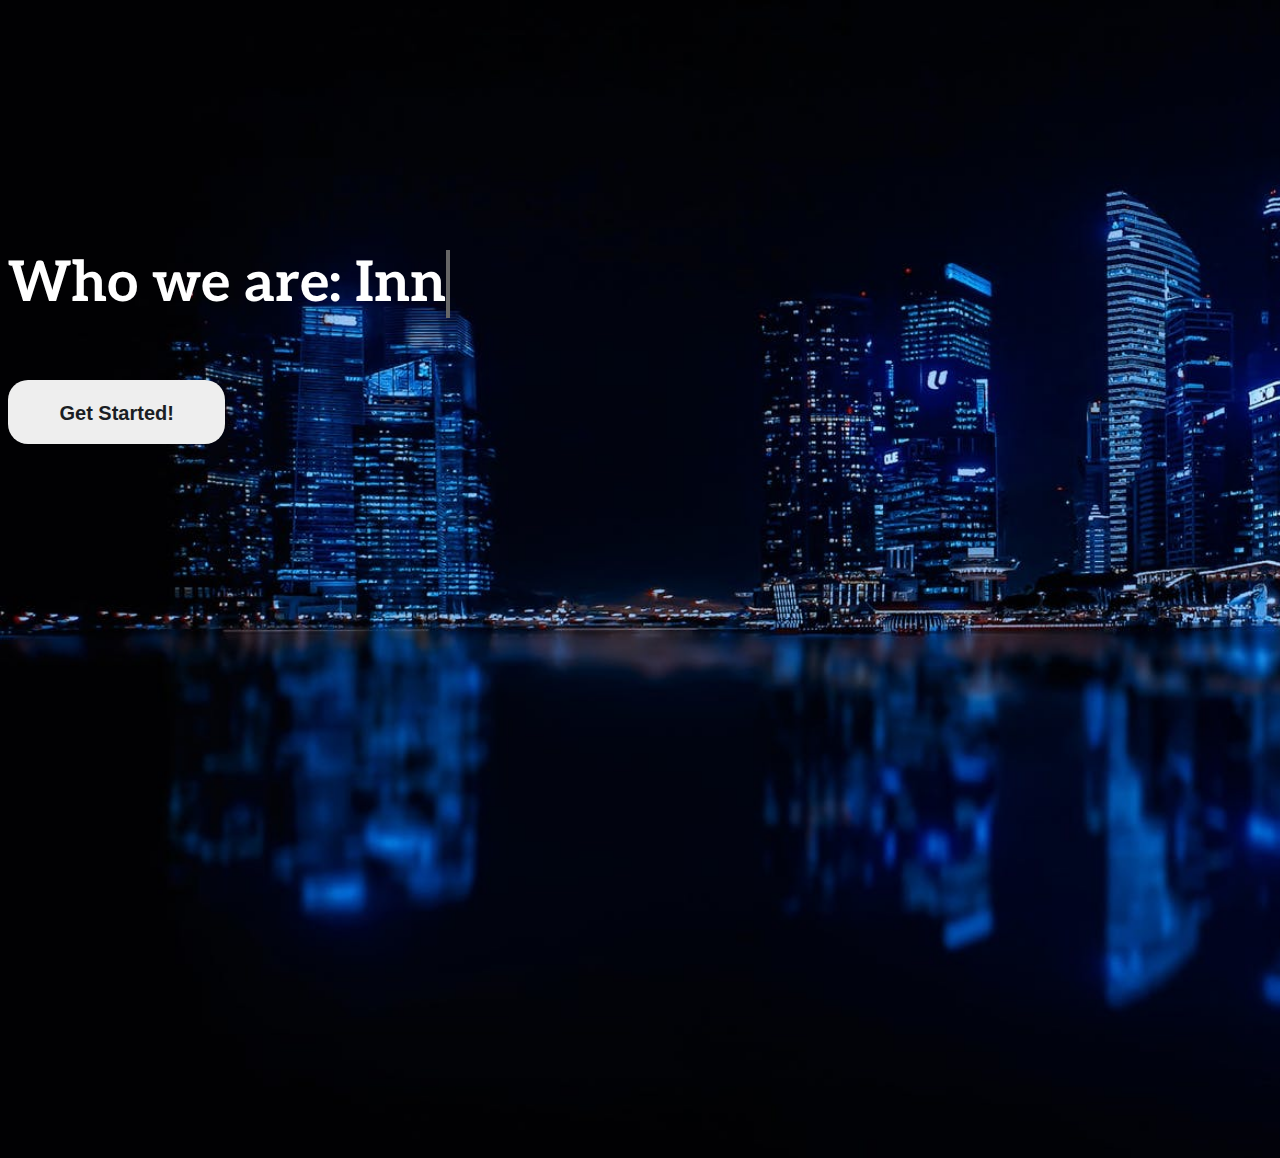
<file: index.html>
<!DOCTYPE html>
<html>
<head>
	<title>Landing Page</title>
	<meta name="viewport" content="width=device-width, initial-scale=1">
	<!-- bootstrap -->
	<link rel="stylesheet" href="https://stackpath.bootstrapcdn.com/bootstrap/4.2.1/css/bootstrap.min.css" integrity="sha384-GJzZqFGwb1QTTN6wy59ffF1BuGJpLSa9DkKMp0DgiMDm4iYMj70gZWKYbI706tWS" crossorigin="anonymous">

	<!-- fontawesome -->
	<link rel="stylesheet" href="https://cdnjs.cloudflare.com/ajax/libs/font-awesome/4.7.0/css/font-awesome.min.css">

	<!-- external css -->
	<link rel="stylesheet" type="text/css" href="assets/css/style.css">

	<!-- googlefonts -->
	<link href="https://fonts.googleapis.com/css?family=Aleo|Karla" rel="stylesheet">

	<!-- glyphicons -->
  <link rel="shortcut icon" href="assets/images/logo.jpg" type="text/css">

</head>
<body id="landing">

	<div class="container">
		<div class="row justify-content-center">

			<h1 class="text-center landing-text">Who we are:
				<span
				class="txt-rotate"
				data-period="2000"
				data-rotate='[  "Innovators.", "Inventors.", "Collaborators.", "Motivators!" ]'></span>
			</h1>


		</div>
	</div>

	<div class="container">
		<div class="row justify-content-center">	
			<div class="wrapper btn-p">
				<a class="button" href="home.html">Get Started!</a>
			</div>

		
		

		</div>






















		<script src="https://code.jquery.com/jquery-3.3.1.slim.min.js" integrity="sha384-q8i/X+965DzO0rT7abK41JStQIAqVgRVzpbzo5smXKp4YfRvH+8abtTE1Pi6jizo" crossorigin="anonymous"></script>
		<script src="https://cdnjs.cloudflare.com/ajax/libs/popper.js/1.14.6/umd/popper.min.js" integrity="sha384-wHAiFfRlMFy6i5SRaxvfOCifBUQy1xHdJ/yoi7FRNXMRBu5WHdZYu1hA6ZOblgut" crossorigin="anonymous"></script>
		<script src="https://stackpath.bootstrapcdn.com/bootstrap/4.2.1/js/bootstrap.min.js" integrity="sha384-B0UglyR+jN6CkvvICOB2joaf5I4l3gm9GU6Hc1og6Ls7i6U/mkkaduKaBhlAXv9k" crossorigin="anonymous"></script>
		<script type="text/javascript" src="assets/js/script.js"></script>
	</body>
	</html>
</file>
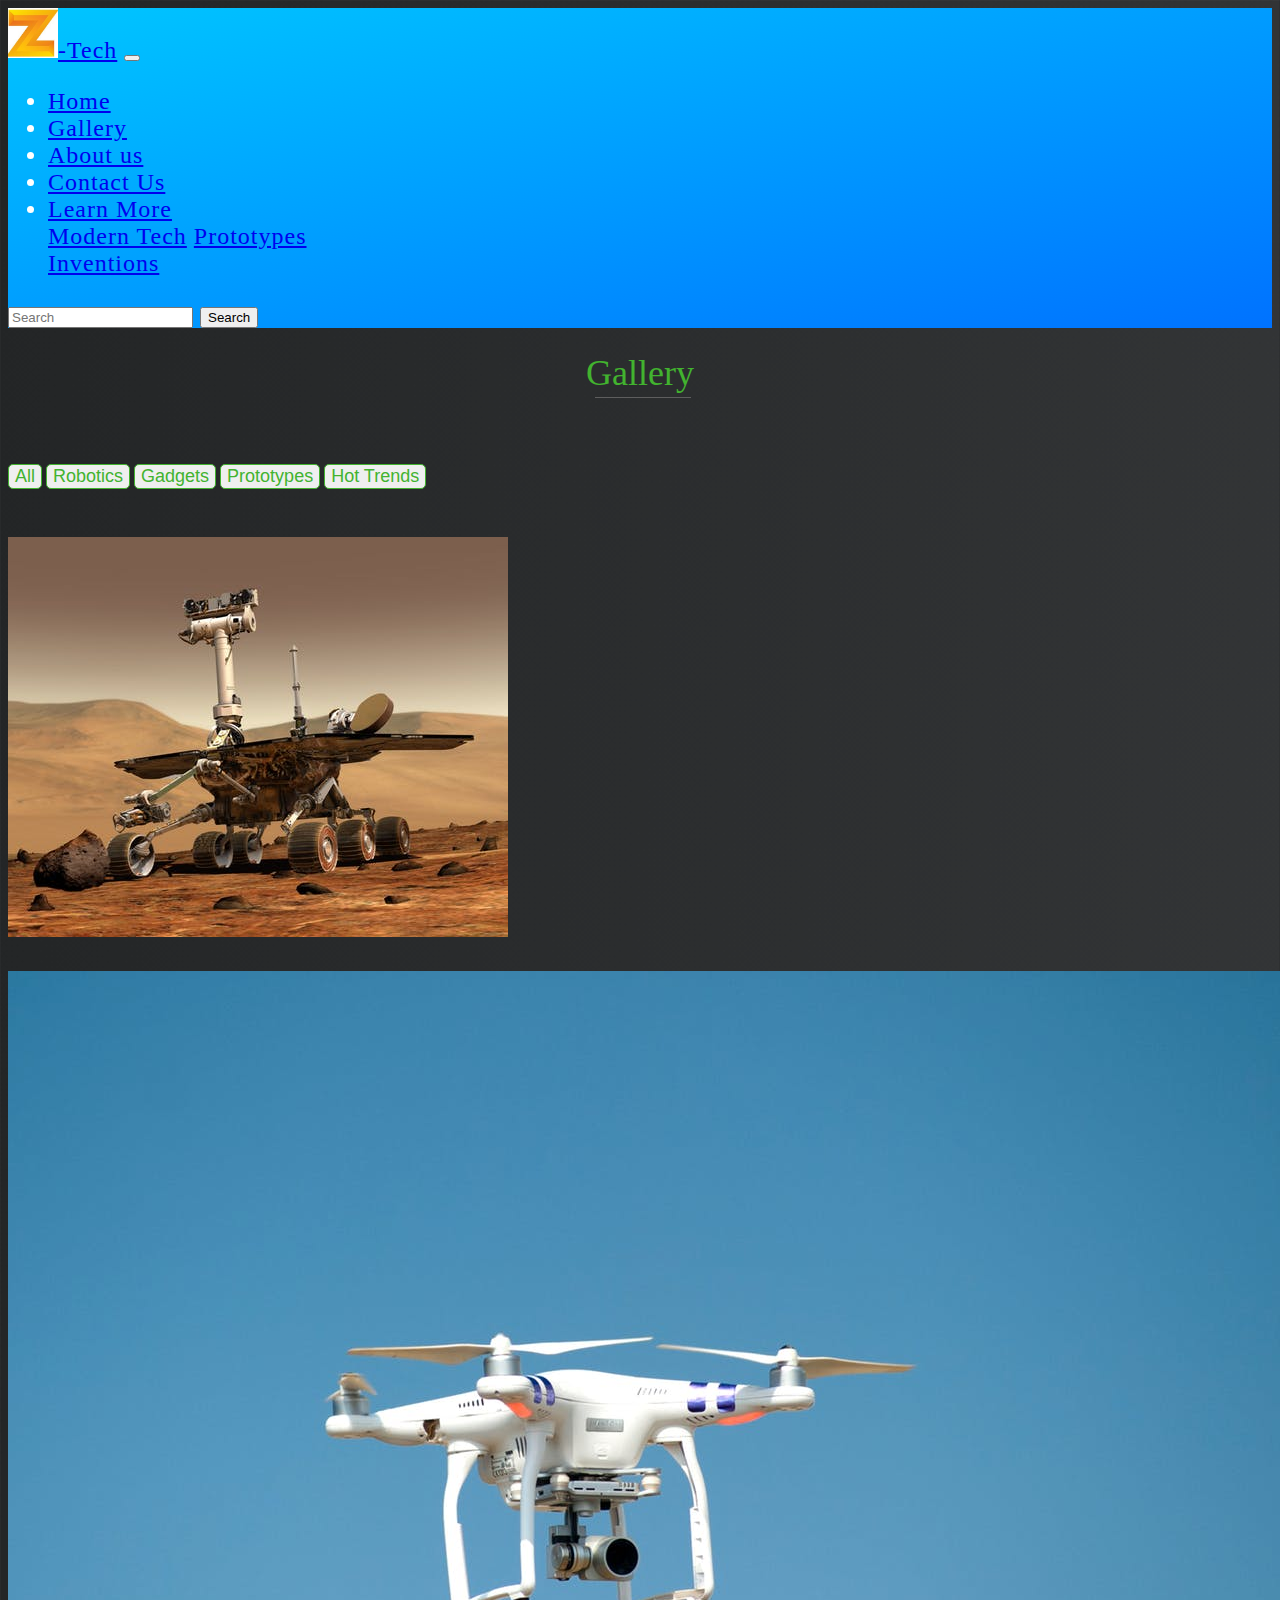
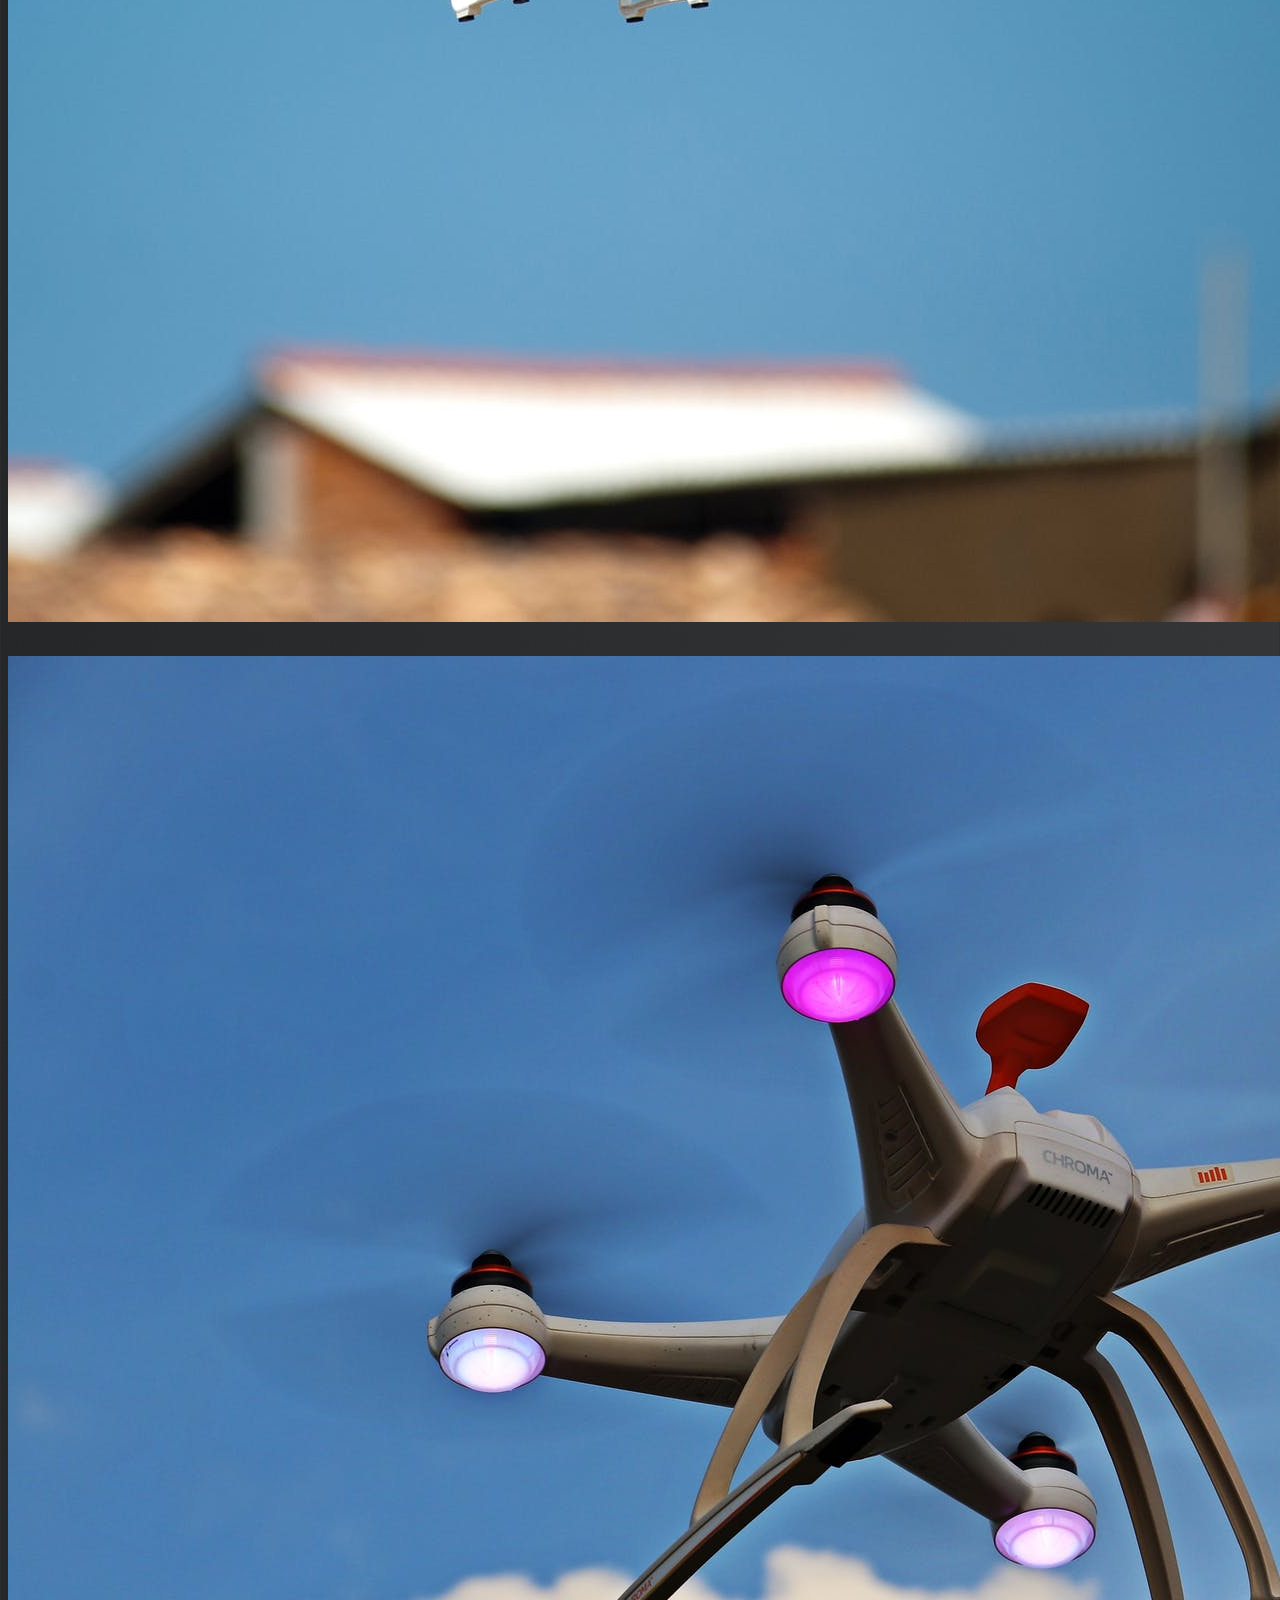
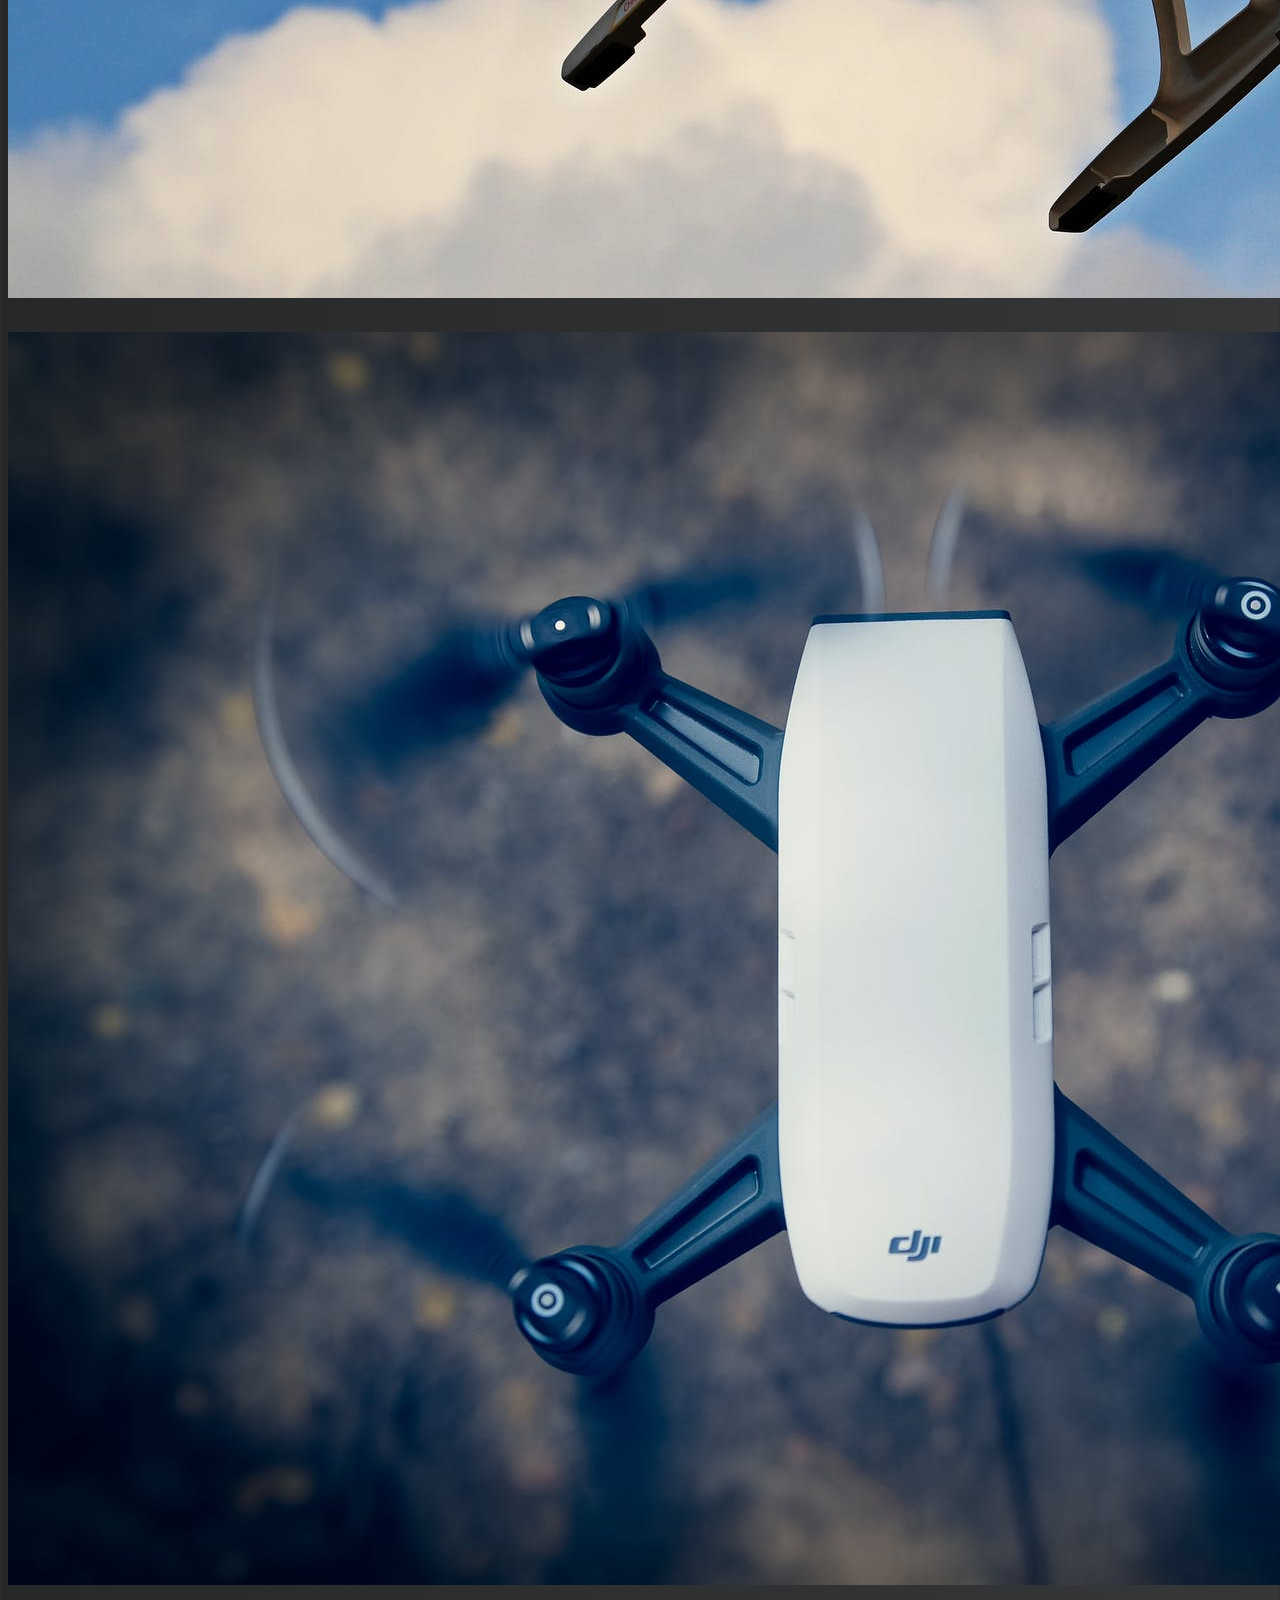
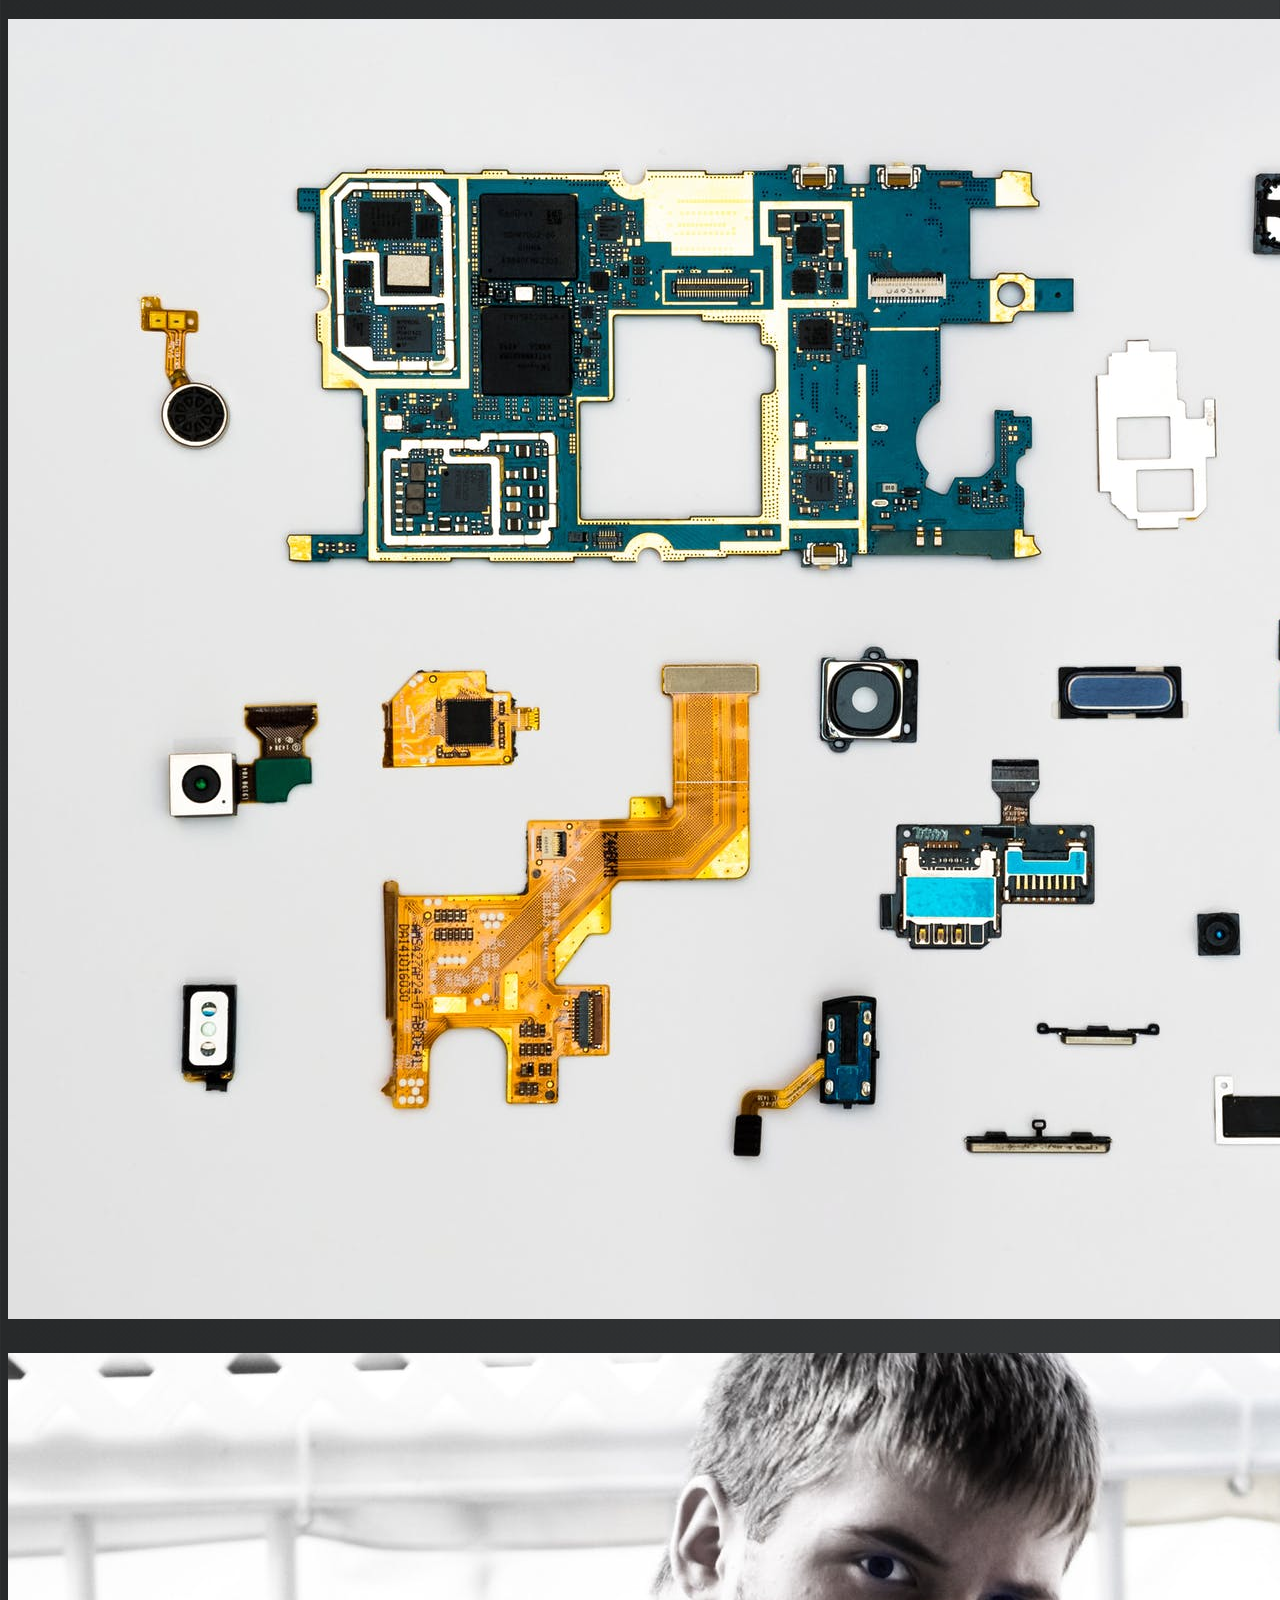
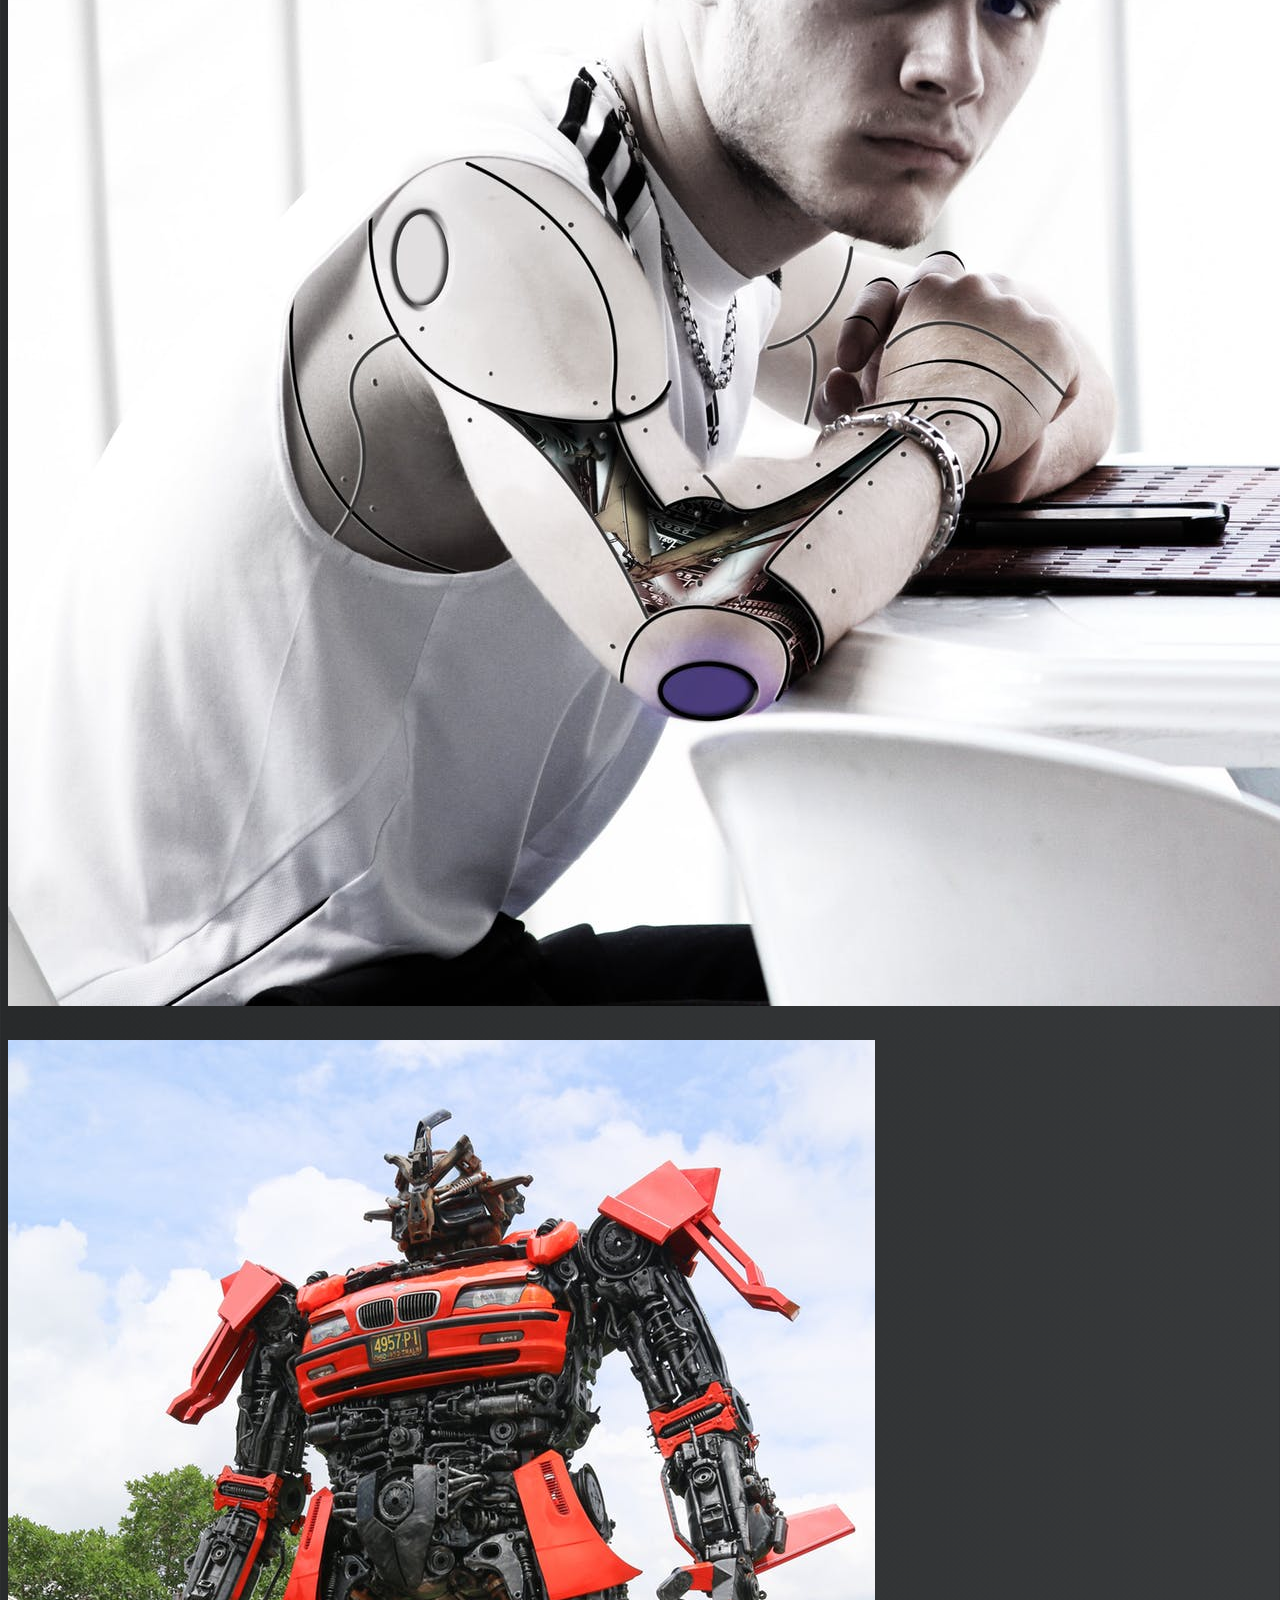
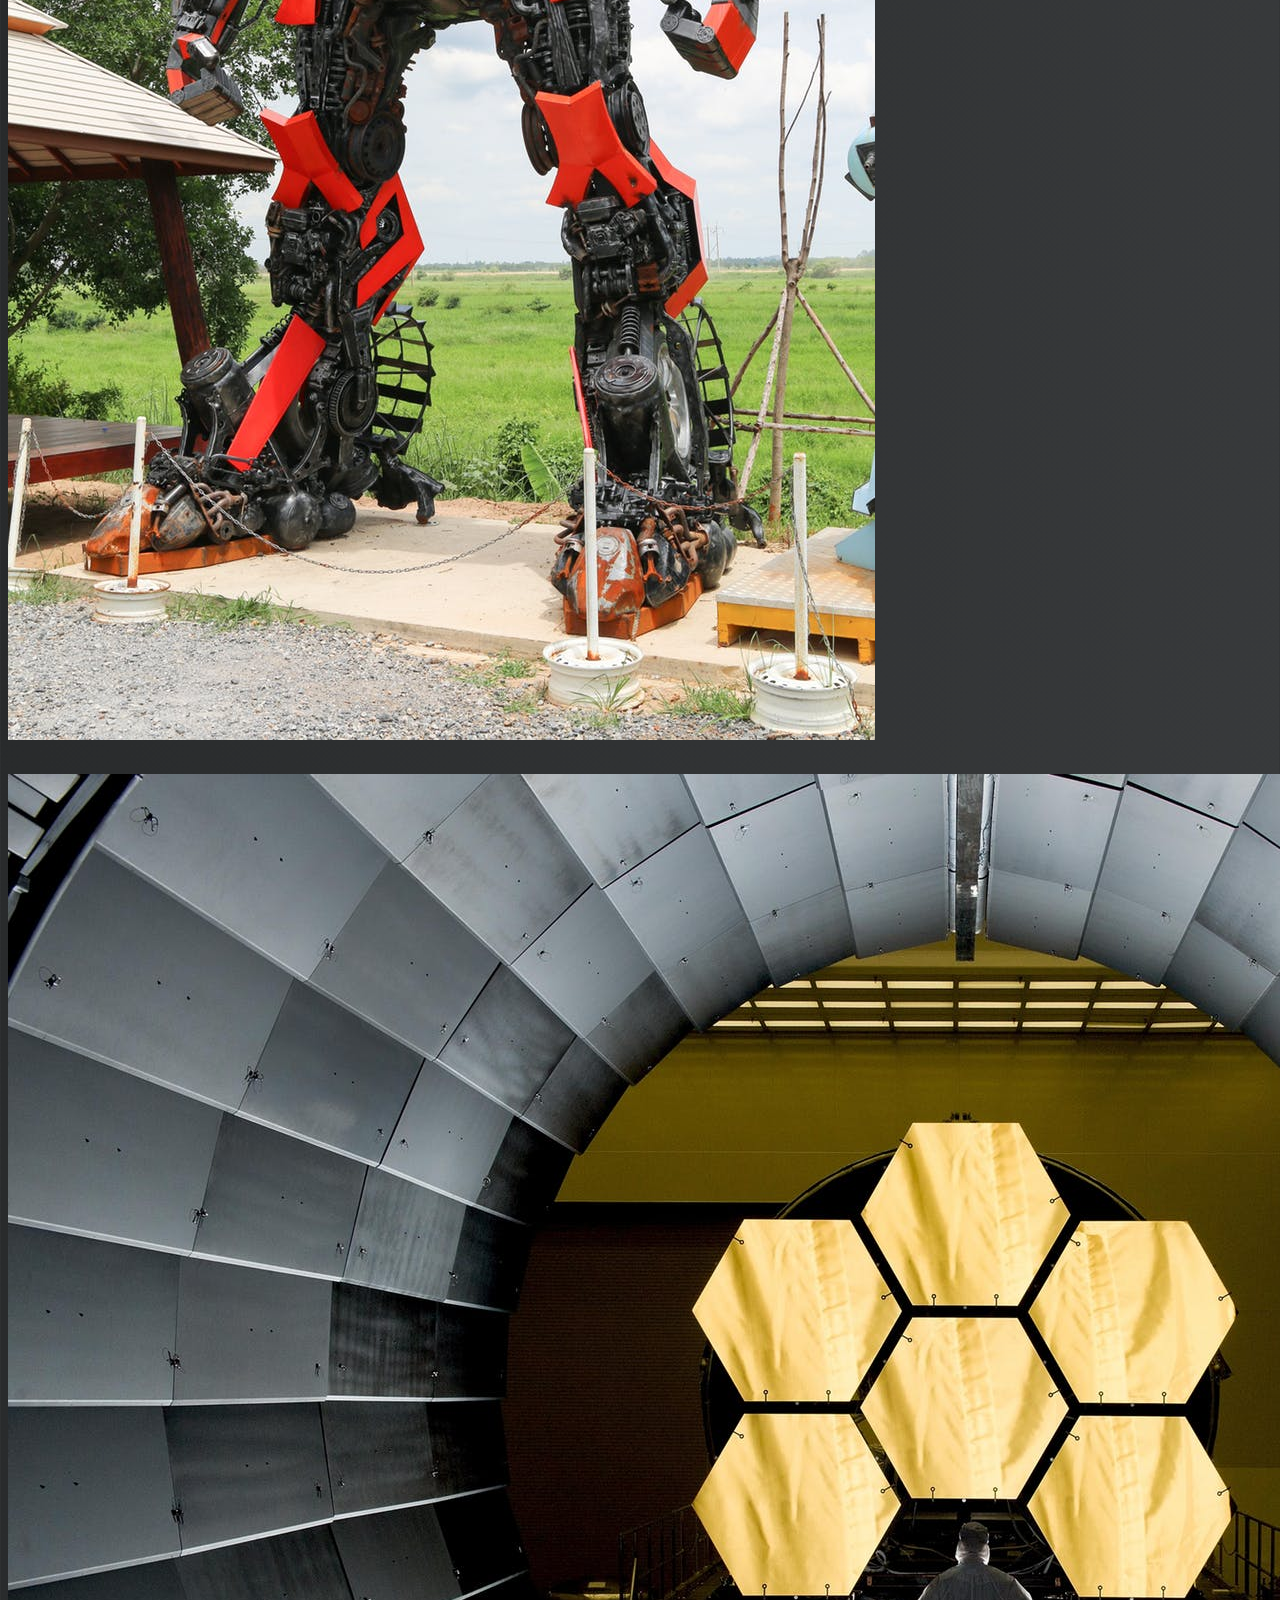
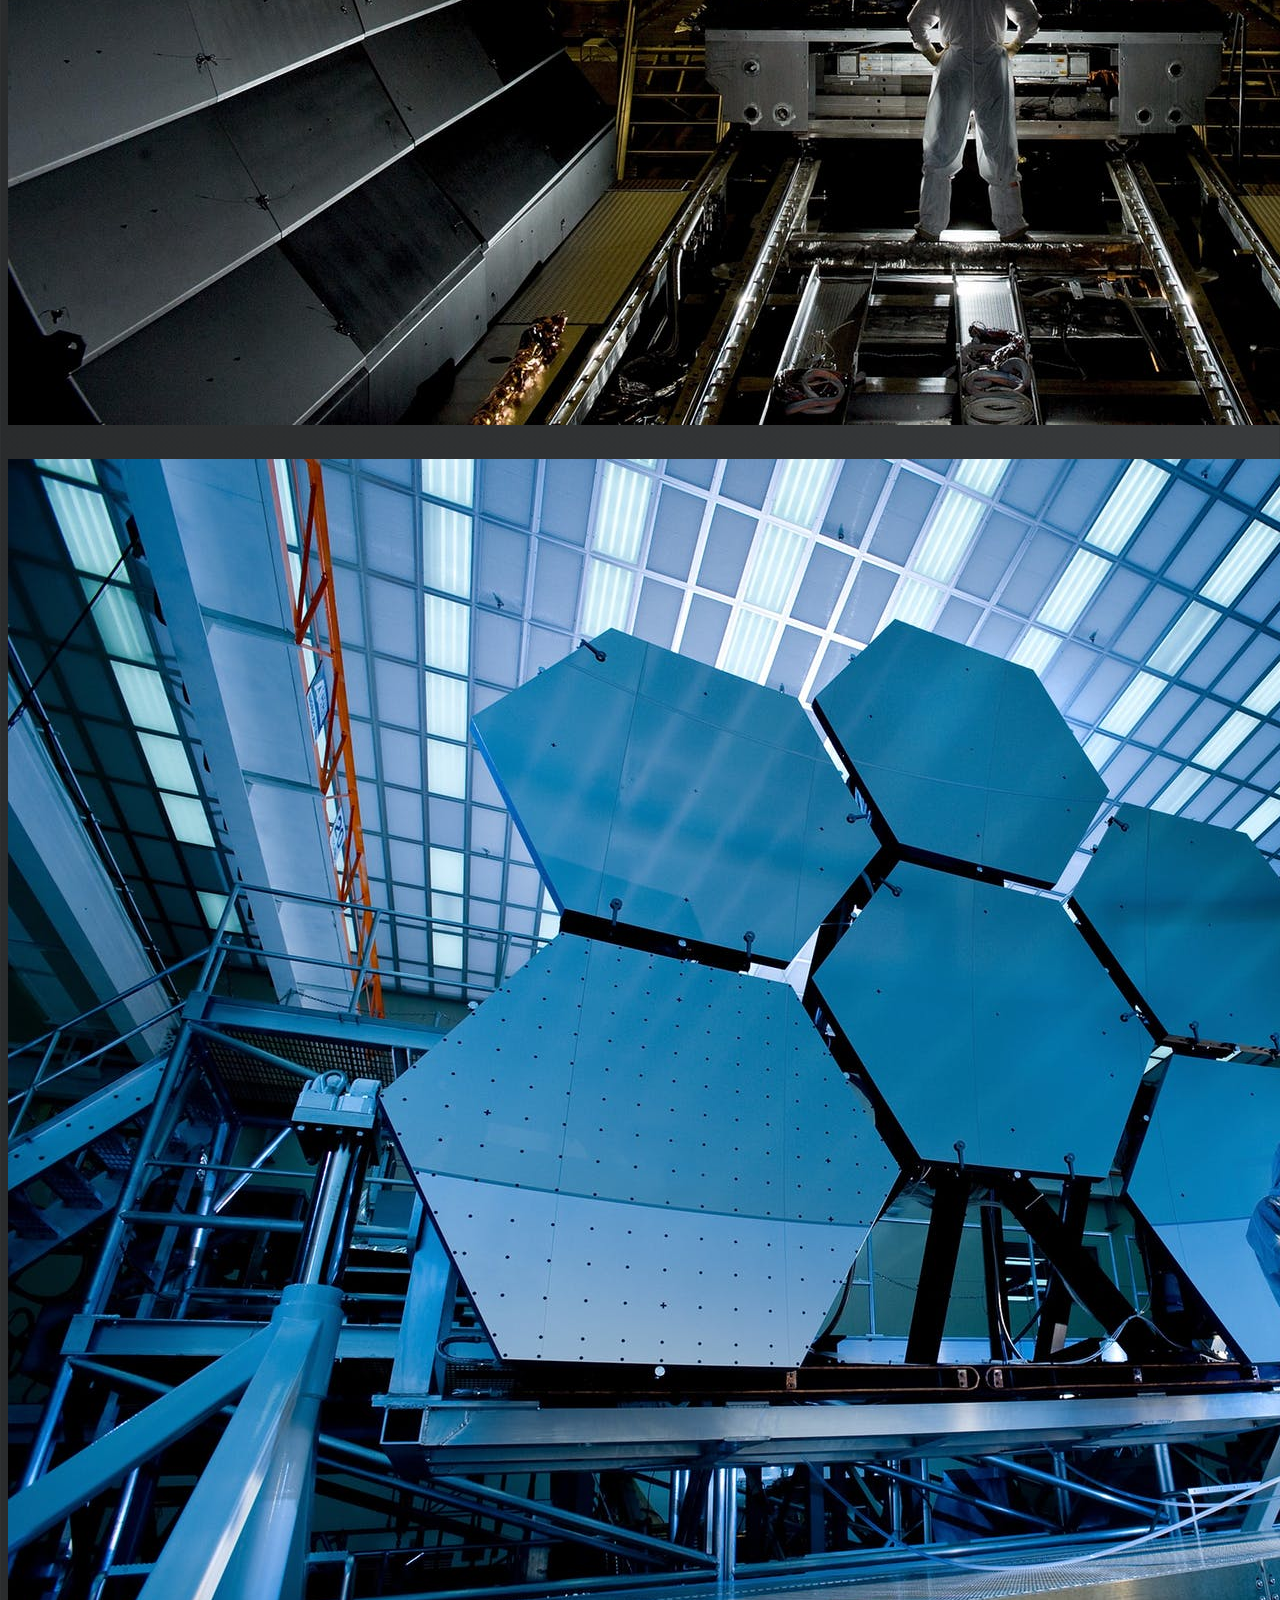
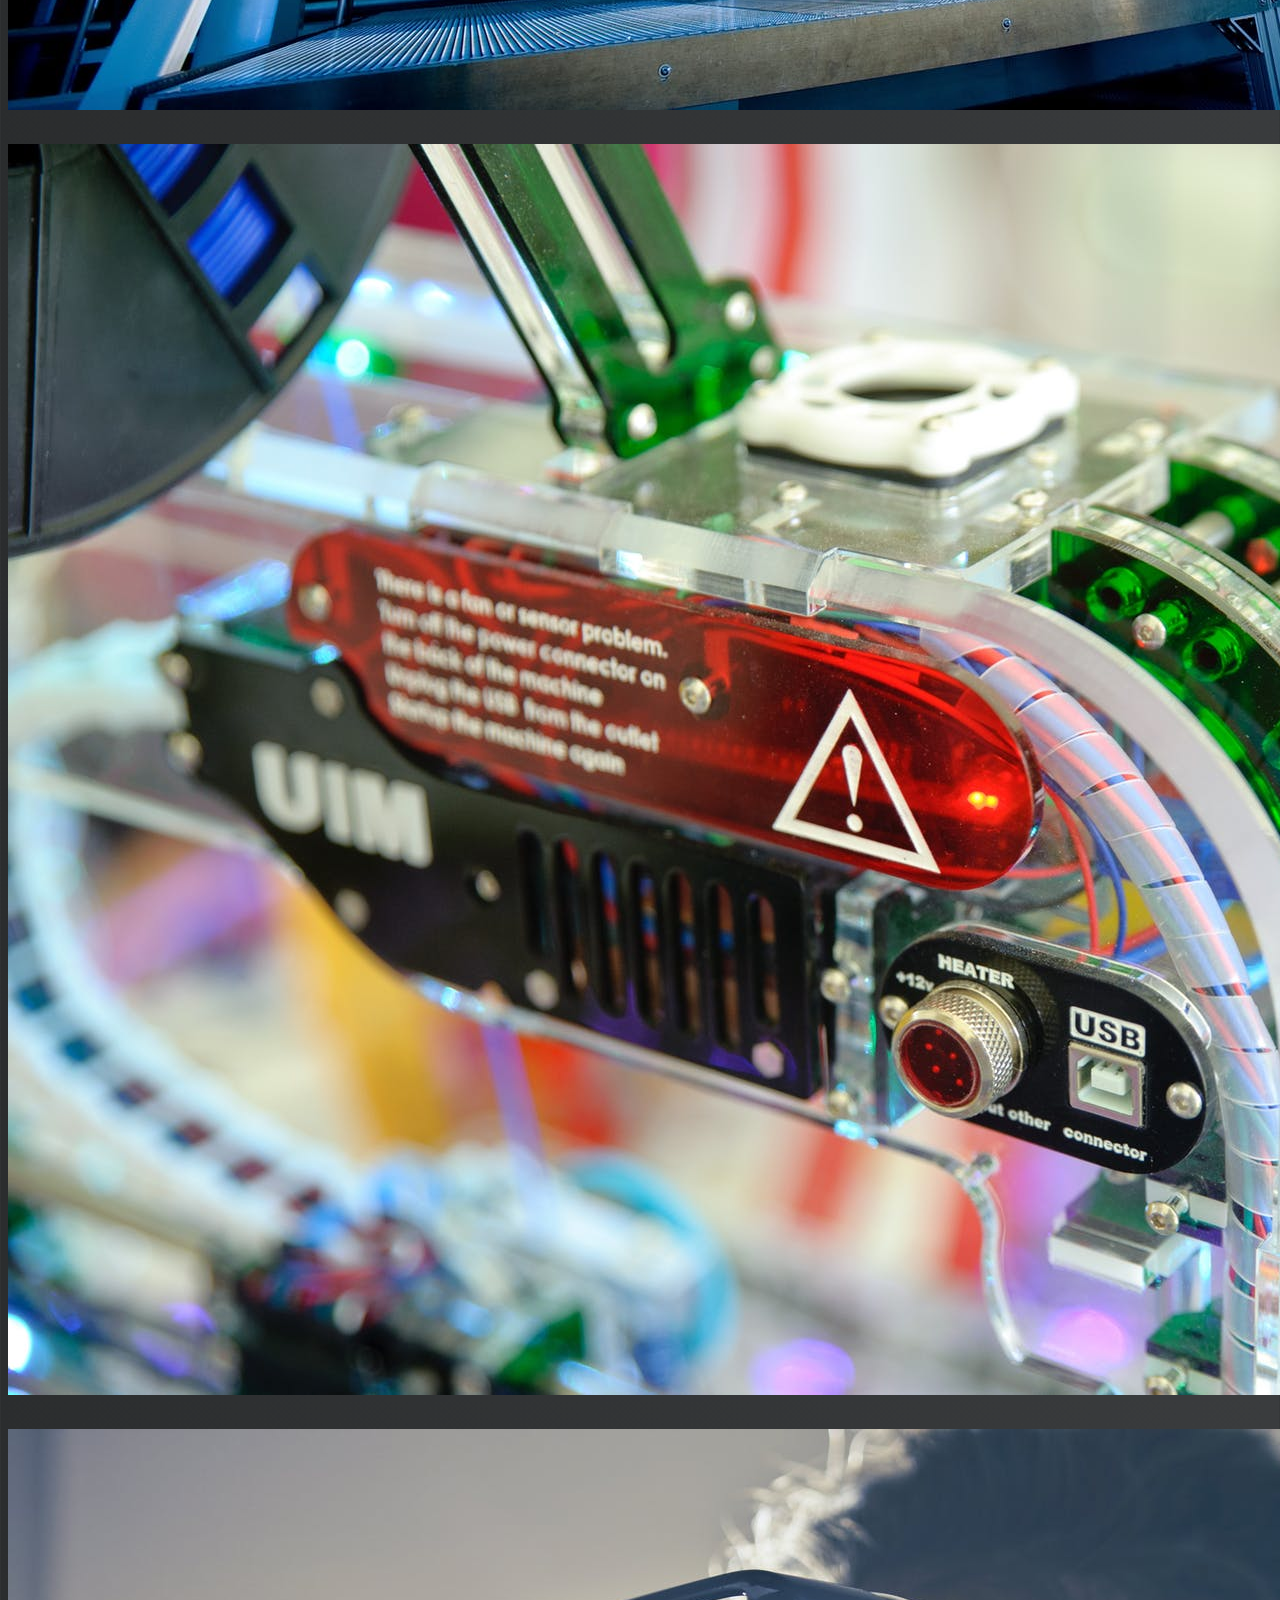
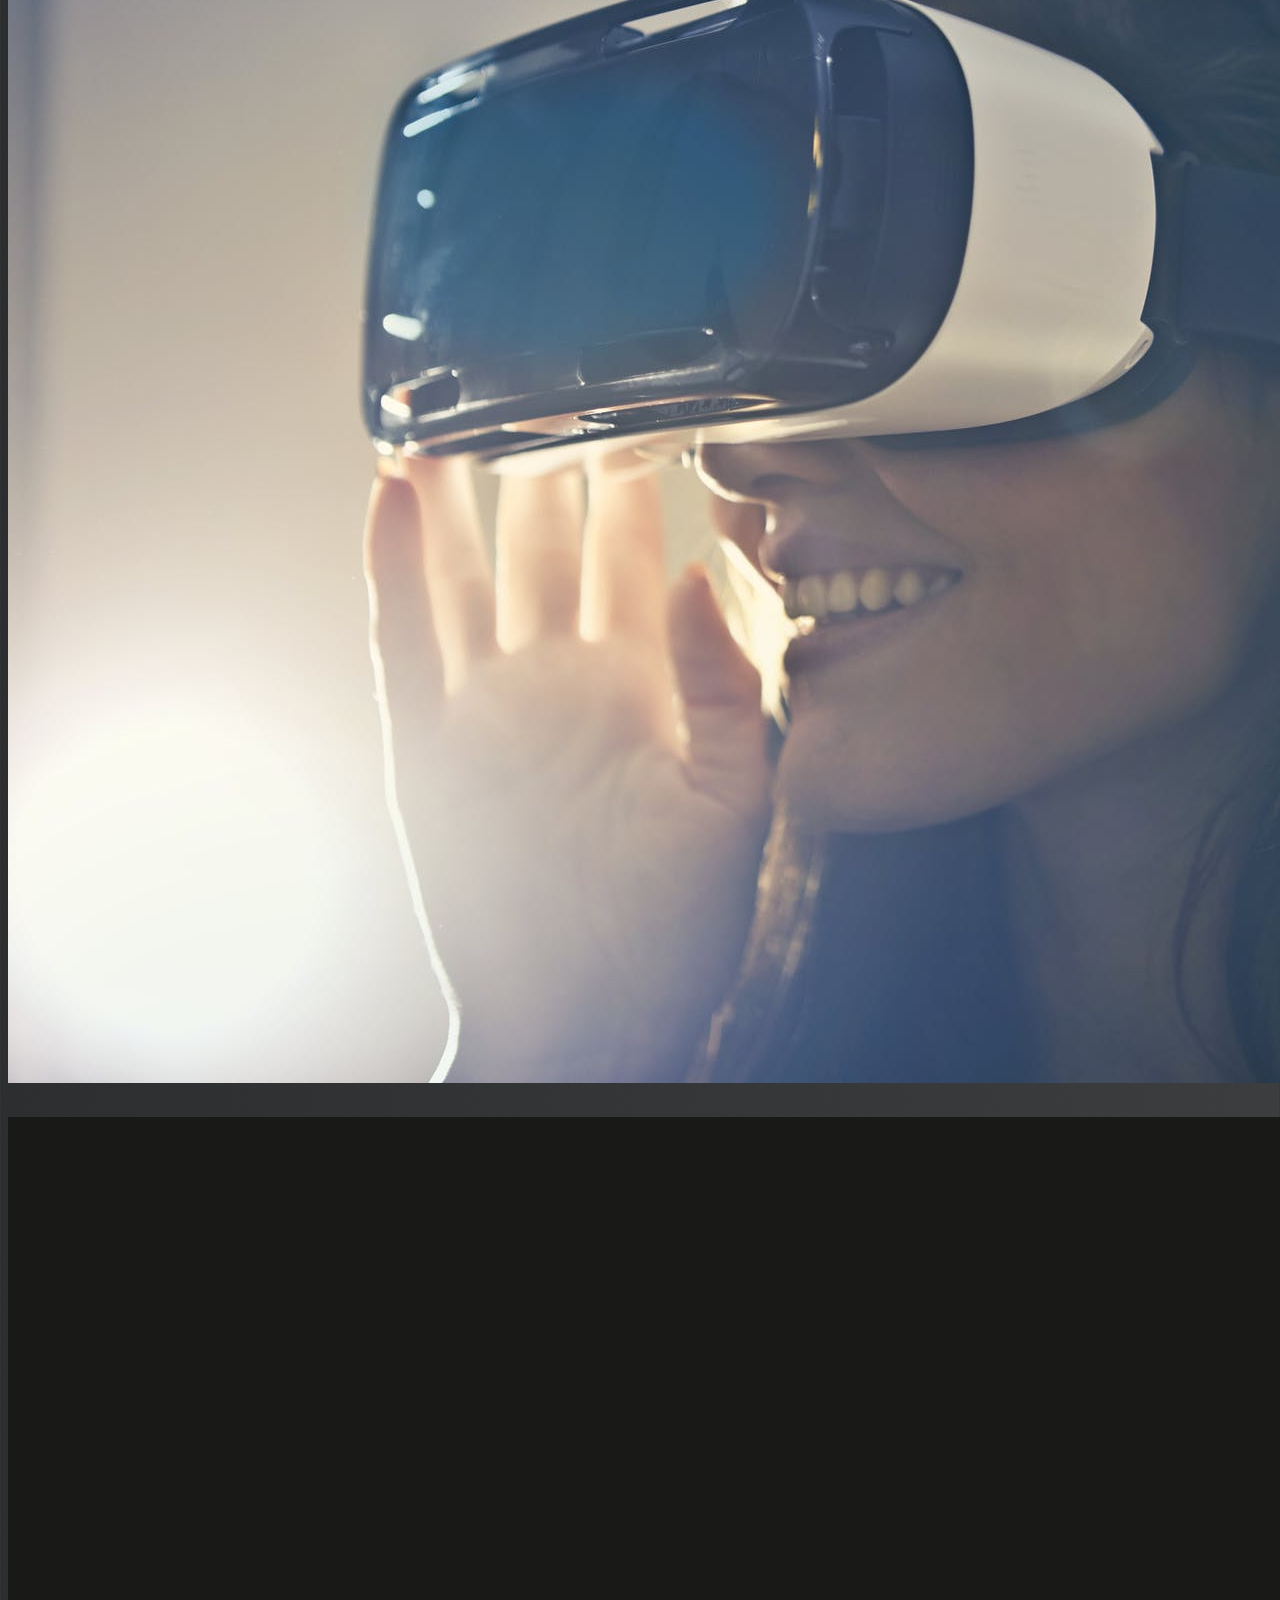
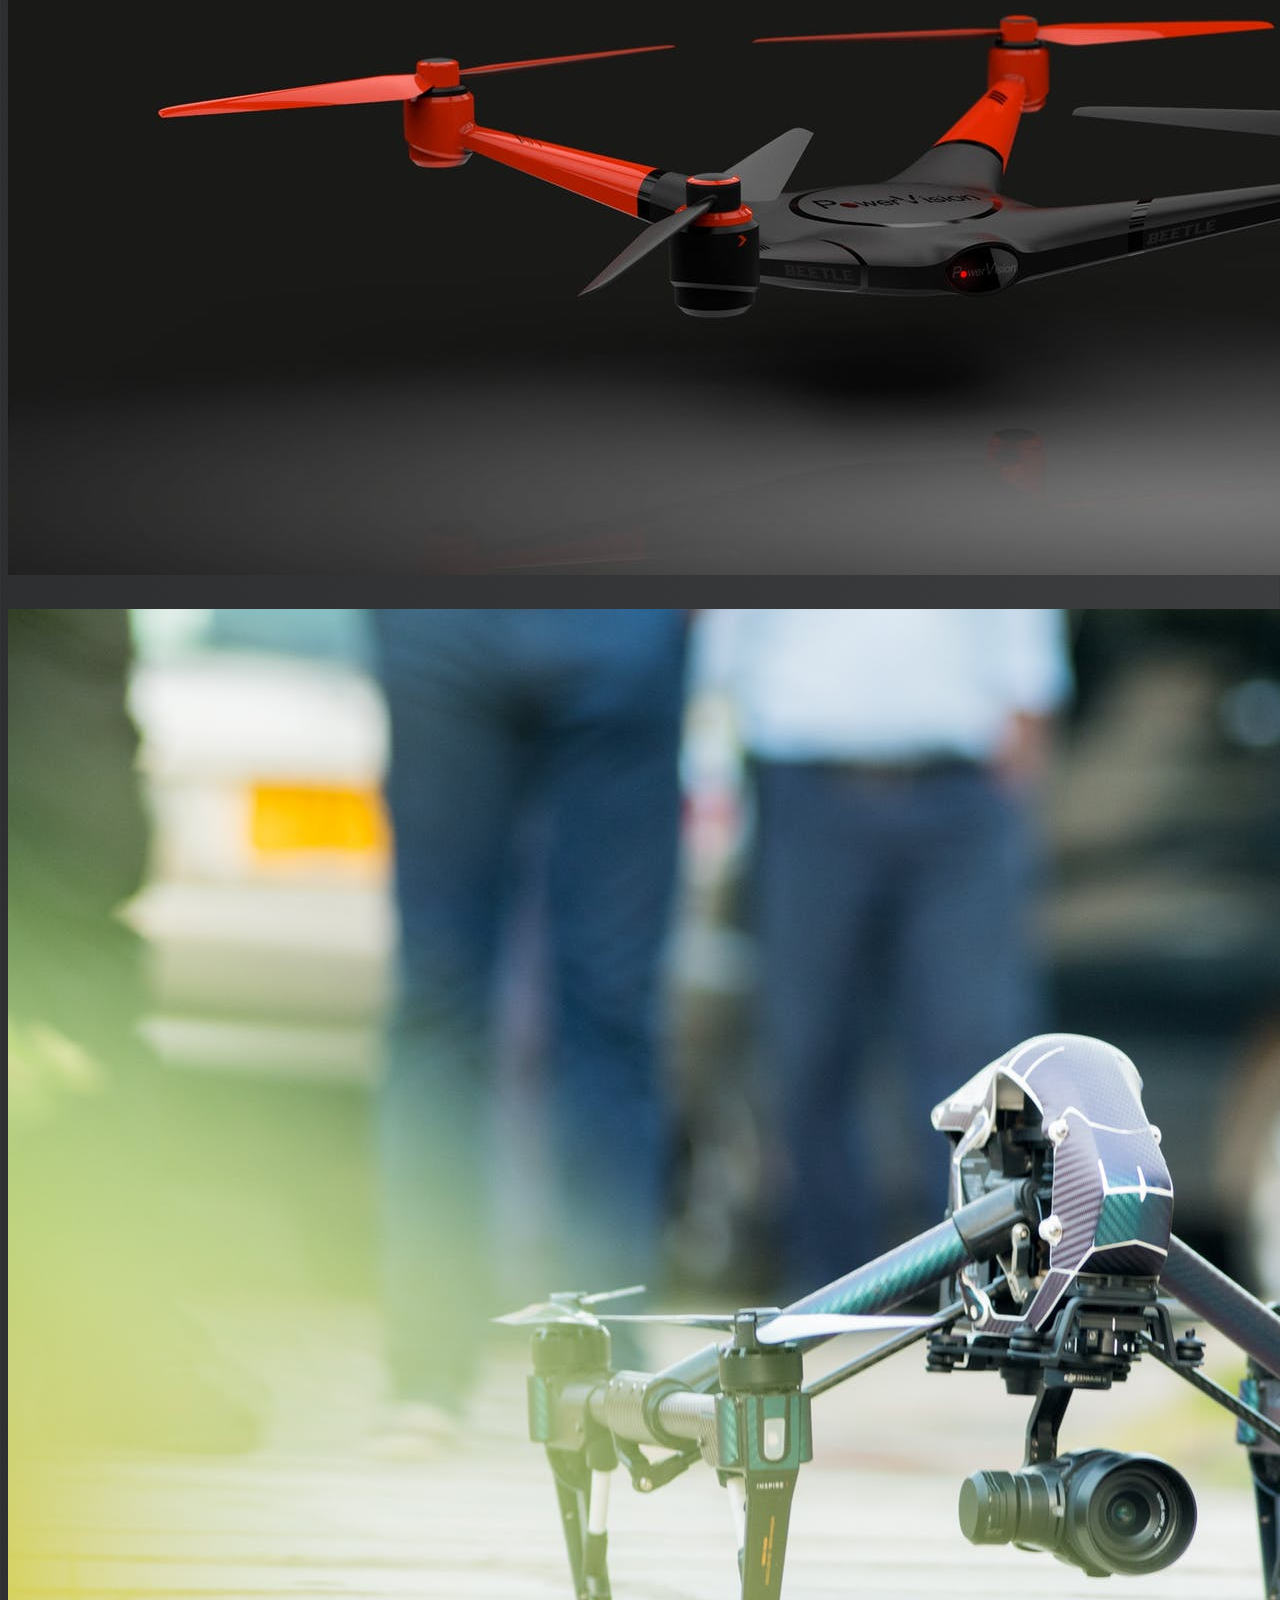
<file: gallery.html>
<!DOCTYPE html>
<html>
<head>
	<title>Gallery</title>
	<meta name="viewport" content="width=device-width, initial-scale=1">
	<!-- bootstrap -->
	<link rel="stylesheet" href="https://stackpath.bootstrapcdn.com/bootstrap/4.2.1/css/bootstrap.min.css" integrity="sha384-GJzZqFGwb1QTTN6wy59ffF1BuGJpLSa9DkKMp0DgiMDm4iYMj70gZWKYbI706tWS" crossorigin="anonymous">

	<!-- fontawesome -->
	<link rel="stylesheet" href="https://cdnjs.cloudflare.com/ajax/libs/font-awesome/4.7.0/css/font-awesome.min.css">

	<!-- external css -->
	<link rel="stylesheet" type="text/css" href="assets/css/style.css">

	<!-- googlefonts -->
	<link href="https://fonts.googleapis.com/css?family=Acme|Aleo|Karla" rel="stylesheet">

	<!-- glyphicons -->
  <link rel="shortcut icon" href="assets/images/logo.jpg" type="text/css">

</head>
<body id="bgc">

	<nav class="navbar navbar-expand-lg navbar-light bg-nav">
		<a class="navbar-brand" href="index.html"><img class="logo mr-2" src="assets/images/logo.jpg">-Tech</a>
		<button class="navbar-toggler" type="button" data-toggle="collapse" data-target="#navbarSupportedContent" aria-controls="navbarSupportedContent" aria-expanded="false" aria-label="Toggle navigation">
			<span class="navbar-toggler-icon"></span>
		</button>

		<div class="collapse navbar-collapse" id="navbarSupportedContent">
			<ul class="navbar-nav mr-auto">
				<li class="nav-item">
					<a class="nav-link" href="home.html">Home <span class="sr-only">(current)</span></a>
				</li>
				<li class="nav-item">
					<a class="nav-link" href="gallery.html">Gallery</a>
				</li>
				<li class="nav-item active">
					<a class="nav-link" href="Aboutus.html">About us</a>
				</li>
				<li class="nav-item">
					<a class="nav-link" href="contactus.html">Contact Us</a>
				</li>
				<li class="nav-item dropdown">
					<a class="nav-link dropdown-toggle" href="#" id="navbarDropdown" role="button" data-toggle="dropdown" aria-haspopup="true" aria-expanded="false">
						Learn More
					</a>
					<div class="dropdown-menu" aria-labelledby="navbarDropdown">
						<a class="dropdown-item" href="#">Modern Tech</a>
						<a class="dropdown-item" href="#">Prototypes</a>
						<div class="dropdown-divider"></div>
						<a class="dropdown-item" href="#">Inventions</a>
					</div>
				</li>
			</ul>
			<form class="form-inline my-2 my-lg-0">
				<input class="form-control mr-sm-2" type="search" placeholder="Search" aria-label="Search">
				<button class="btn btn-success my-2 my-sm-0" type="submit">Search</button>
			</form>
		</div>
	</nav>

	<div class="container">
		<div class="row">
			<div class="gallery col-lg-12">
				<h1 class="gallery-title mt-5">Gallery</h1>


				<div class="text-center">
					<button class="btn btn-default filter-button" data-filter="all">All</button>
					<button class="btn btn-default filter-button" data-filter="robot">Robotics</button>
					<button class="btn btn-default filter-button" data-filter="gadgets">Gadgets</button>
					<button class="btn btn-default filter-button" data-filter="prototypes">Prototypes</button>
					<button class="btn btn-default filter-button" data-filter="hot">Hot Trends</button>
				</div>
			</div>
			<br/>


			<div class="gallery_product col-lg-4 col-md-4 col-sm-4 col-xs-6 filter hot">
				<img src="assets/images/a1.jpeg" class="img-fluid">
			</div>

			<div class="gallery_product col-lg-4 col-md-4 col-sm-4 col-xs-6 filter prototypes">
				<img src="assets/images/a2.jpeg" class="img-fluid">
			</div>

			<div class="gallery_product col-lg-4 col-md-4 col-sm-4 col-xs-6 filter gadgets">
				<img src="assets/images/a3.jpeg" class="img-fluid">
			</div>

			<div class="gallery_product col-lg-4 col-md-4 col-sm-4 col-xs-6 filter gadgets">
				<img src="assets/images/a4.jpeg" class="img-fluid">
			</div>

			<div class="gallery_product col-lg-4 col-md-4 col-sm-4 col-xs-6 filter gadgets">
				<img src="assets/images/a5.jpeg" class="img-fluid">
			</div>

			<div class="gallery_product col-lg-4 col-md-4 col-sm-4 col-xs-6 filter robot">
				<img src="assets/images/a6.jpeg" class="img-fluid">
			</div>

			<div class="gallery_product col-lg-4 col-md-4 col-sm-4 col-xs-6 filter gadgets">
				<img src="assets/images/a7.jpeg" class="img-fluid">
			</div>

			<div class="gallery_product col-lg-4 col-md-4 col-sm-4 col-xs-6 filter robot">
				<img src="assets/images/a8.jpeg" class="img-fluid">
			</div>

			<div class="gallery_product col-lg-4 col-md-4 col-sm-4 col-xs-6 filter hot">
				<img src="assets/images/a9.jpeg" class="img-fluid">
			</div>

			<div class="gallery_product col-lg-4 col-md-4 col-sm-4 col-xs-6 filter hot">
				<img src="assets/images/a10.jpeg" class="img-fluid">
			</div>

			<div class="gallery_product col-lg-4 col-md-4 col-sm-4 col-xs-6 filter hot">
				<img src="assets/images/a11.jpeg" class="img-fluid">
			</div>

			<div class="gallery_product col-lg-4 col-md-4 col-sm-4 col-xs-6 filter hot">
				<img src="assets/images/a12.jpeg" class="img-fluid">
			</div>

			<div class="gallery_product col-lg-4 col-md-4 col-sm-4 col-xs-6 filter robot">
				<img src="assets/images/a13.jpeg" class="img-fluid">
			</div>

			<div class="gallery_product col-lg-4 col-md-4 col-sm-4 col-xs-6 filter robot">
				<img src="assets/images/a14.jpeg" class="img-fluid">
			</div>

			<div class="gallery_product col-lg-4 col-md-4 col-sm-4 col-xs-6 filter robot">
				<img src="assets/images/a15.jpeg" class="img-fluid">
			</div>

			<div class="gallery_product col-lg-4 col-md-4 col-sm-4 col-xs-6 filter robot">
				<img src="assets/images/a16.jpg" class="img-fluid">
			</div>

			<div class="gallery_product col-lg-4 col-md-4 col-sm-4 col-xs-6 filter prototypes">
				<img src="assets/images/a17.jpeg" class="img-fluid">
			</div>

			<div class="gallery_product col-lg-4 col-md-4 col-sm-4 col-xs-6 filter prototypes">
				<img src="assets/images/a18.jpg" class="img-fluid">
			</div>


		</div>
	</div>
</section>
















<!-- Footer -->
<section id="footer">
	<div class="container">
		<div class="row text-center text-xs-center text-sm-left text-md-left">
			<div class="col-xs-12 col-sm-4 col-md-4">
				<h5>Quick links</h5>
				<ul class="list-unstyled quick-links">
					<li><a href="#"><i class="fa fa-angle-double-right"></i>Home</a></li>
					<li><a href="#"><i class="fa fa-angle-double-right"></i>About</a></li>
					<li><a href="#"><i class="fa fa-angle-double-right"></i>FAQ</a></li>
					<li><a href="#"><i class="fa fa-angle-double-right"></i>Get Started</a></li>
					<li><a href="#"><i class="fa fa-angle-double-right"></i>Videos</a></li>
				</ul>
			</div>
			<div class="col-xs-12 col-sm-4 col-md-4">
				<h5>Quick links</h5>
				<ul class="list-unstyled quick-links">
					<li><a href="#"><i class="fa fa-angle-double-right"></i>Home</a></li>
					<li><a href=#;"><i class="fa fa-angle-double-right"></i>About</a></li>
					<li><a href="#"><i class="fa fa-angle-double-right"></i>FAQ</a></li>
					<li><a href="#"><i class="fa fa-angle-double-right"></i>Get Started</a></li>
					<li><a href="#"><i class="fa fa-angle-double-right"></i>Videos</a></li>
				</ul>
			</div>
			<div class="col-xs-12 col-sm-4 col-md-4">
				<h5>Quick links</h5>
				<ul class="list-unstyled quick-links">
					<li><a href="#"><i class="fa fa-angle-double-right"></i>Home</a></li>
					<li><a href="#"><i class="fa fa-angle-double-right"></i>About</a></li>
					<li><a href="#"><i class="fa fa-angle-double-right"></i>FAQ</a></li>
					<li><a href="#"><i class="fa fa-angle-double-right"></i>Get Started</a></li>
					<li><a href="https://wwwe.sunlimetech.com" title="Design and developed by"><i class="fa fa-angle-double-right"></i>Imprint</a></li>
				</ul>
			</div>
		</div>
		<div class="row">
			<div class="col-xs-12 col-sm-12 col-md-12 mt-2 mt-sm-5">
				<ul class="list-unstyled list-inline social text-center">
					<li class="list-inline-item"><a href="#"><i class="fa fa-facebook"></i></a></li>
					<li class="list-inline-item"><a href="#"><i class="fa fa-twitter"></i></a></li>
					<li class="list-inline-item"><a href="#"><i class="fa fa-instagram"></i></a></li>
					<li class="list-inline-item"><a href="#"><i class="fa fa-google-plus"></i></a></li>
					<li class="list-inline-item"><a href="#" target="_blank"><i class="fa fa-envelope"></i></a></li>
				</ul>
			</div>
		</hr>
	</div>	
	<div class="row">
		<div class="col-xs-12 col-sm-12 col-md-12 mt-2 mt-sm-2 text-center text-white">
			<p><u><a href="#">Z-Tech Corporation</a></u> is a Registered MSP/ISO of Sampaloc, Inc. Manila [a wholly owned subsidiary of PH Darcorp, Alabang, MN]</p>
			<p class="h6">&copy All right Reversed.<a class="text-green ml-2" href=# target="_blank">Z-tech</a></p>
		</div>
	</hr>
</div>	
</div>
</section>
<!-- ./Footer -->



<script src="https://code.jquery.com/jquery-3.3.1.slim.min.js" integrity="sha384-q8i/X+965DzO0rT7abK41JStQIAqVgRVzpbzo5smXKp4YfRvH+8abtTE1Pi6jizo" crossorigin="anonymous"></script>
<script src="https://cdnjs.cloudflare.com/ajax/libs/popper.js/1.14.6/umd/popper.min.js" integrity="sha384-wHAiFfRlMFy6i5SRaxvfOCifBUQy1xHdJ/yoi7FRNXMRBu5WHdZYu1hA6ZOblgut" crossorigin="anonymous"></script>
<script src="https://stackpath.bootstrapcdn.com/bootstrap/4.2.1/js/bootstrap.min.js" integrity="sha384-B0UglyR+jN6CkvvICOB2joaf5I4l3gm9GU6Hc1og6Ls7i6U/mkkaduKaBhlAXv9k" crossorigin="anonymous"></script>
<script type="text/javascript" src="assets/js/script.js"></script>
</body>
</html>
</file>
<file: assets/css/style.css>
*body {
	margin: 0px;
	padding: 0px;
	box-sizing: border-box;
}

.gallery-title
{
    font-size: 36px;
    color: #42B32F;
    text-align: center;
    font-weight: 500;
    margin-bottom: 70px;
}
.gallery-title:after {
    content: "";
    position: absolute;
    width: 7.5%;
    left: 46.5%;
    height: 45px;
    border-bottom: 1px solid #5e5e5e;
}
.filter-button
{
    font-size: 18px;
    border: 1px solid #42B32F;
    border-radius: 5px;
    text-align: center;
    color: #42B32F;
    margin-bottom: 30px;

}

#bgc {
     background-image: linear-gradient(to bottom right, #232526, #414345);
}

#latest-news {
     background-image: linear-gradient(to bottom right, #085078, #85D8CE);
}
.filter-button:hover
{
    font-size: 18px;
    border: 1px solid #42B32F;
    border-radius: 5px;
    text-align: center;
    color: #ffffff;
    background-color: #42B32F;

}
.btn-default:active .filter-button:active
{
    background-color: #42B32F;
    color: white;
}

.port-image
{
    width: 100%;
}

.text-home {
    font-family: 'Source Code Pro', monospace;
    font-size: 38px;
    letter-spacing: 2px;
    font-weight: bolder;
}

.p-home {
    font-family: 'EB Garamond', serif;
    font-size: 22px;
    letter-spacing: 1px;

}

.white {
    color: white;
}

.gallery_product
{
    margin-bottom: 30px;
}


.home-text {
    font-family: 'Acme', sans-serif;
    font-size: 48px;
    color: white; 
    letter-spacing: 2px;
}

.para-home {
      font-family: 'Acme', sans-serif;
    font-size: 36px;
    color: white;
    letter-spacing: 1px; 
}

.about-text {
    color: white;
    font-weight: bolder;
    letter-spacing: 2px;
    font-family: 'Aleo', serif;
    font-size: 48px;
}

.text-contact {
    font-size: 42px;
    font-weight: bolder;
    letter-spacing: 2px;
     font-family: 'Aleo', serif;
    
}

#contact-us {
       background-image: linear-gradient(to bottom right, #00d2ff, #3a7bd5);
}

.para-about {
    color: white;
    letter-spacing: 2px;
    font-weight: bolder;  
    font-family: 'Karla', sans-serif;
}

.team-text {
    color: white;
    font-weight: bolder;
    font-size: 46px;
    letter-spacing: 2px;
}

.logo {
    height: 50px;
    width: 50px;
}

.bg-nav {
    background-image: linear-gradient(to bottom right, #00c6ff, #0072ff);
    font-size: 24px;
    letter-spacing: 1px;

}

.navbar-nav {
    color: white;
}


#landing {

	background: url(../images/landingpage.jpg);
	background-size: cover;
	background-repeat: no-repeat;
	height: 100vh;
	width: 100%;
}

.landing-text,h2 {
  font-weight: bolder;
  margin-top: 250px;
  color: black;


}
.landing-text{ 

	font-size: 3.5em; 
	color: white;
    font-family: 'Aleo', serif;
    
}



:root {
    --bg: #1a1e24;
    --color: #eee;
    --font: Montserrat, Roboto, Helvetica, Arial, sans-serif;
}

.wrapper {
    padding: 1.5rem 0;
    filter: url('#goo');
}

.button {
    display: inline-block;
    text-align: center;
    background: var(--color);
    color: var(--bg);
    font-weight: bold;
    padding: 1.18em 1.32em 1.03em;
    line-height: 1;
    border-radius: 1em;
    position: relative;
    min-width: 8.23em;
    text-decoration: none;
    font-family: var(--font);
    font-size: 1.25rem;
}

.button:before,
.button:after {
    width: 4.4em;
    height: 2.95em;
    position: absolute;
    content: "";
    display: inline-block;
    background: var(--color);
    border-radius: 50%;
    transition: transform 1s ease;
    transform: scale(0);
    z-index: -1;
}

.button:before {
    top: -25%;
    left: 20%;
}

.button:after {
    bottom: -25%;
    right: 20%;
}

.button:hover:before,
.button:hover:after {
    transform: none;
}

 @import url("//netdna.bootstrapcdn.com/font-awesome/4.0.3/css/font-awesome.css");
.login-block{
background: #DE6262;  /* fallback for old browsers */
background: -webkit-linear-gradient(to bottom, #FFB88C, #DE6262);  /* Chrome 10-25, Safari 5.1-6 */
background: linear-gradient(to bottom, #FFB88C, #DE6262); /* W3C, IE 10+/ Edge, Firefox 16+, Chrome 26+, Opera 12+, Safari 7+ */
float:left;
width:100%;
padding : 50px 0;
}

.jumbotron-bg {
   background-image: linear-gradient(to bottom right, #00C9FF, #92FE9D);
   margin-top: 400px;  
    

}

#background {
    background: url(../images/bg-test.png);
    background-size: cover;
    background-repeat: no-repeat;
    height: 100vh;
}

.card:hover {
     transform: scale(1.1);
}

.carousel {
    height: 50vh;

}

.slider-img {
    height: 50vh;
}

.jumbotron-slider {
    background-image: linear-gradient(to bottom right, #B2FEFA, #0ED2F7);
}

.jumbotron-slider1 {
    background-image: linear-gradient(to bottom right, #c0c0aa, #1cefff);

}

    
   .main-timeline{
     font-family: 'Roboto Condensed', sans-serif;
    padding: 20px 0;
    position: relative;
}
.main-timeline:before,
.main-timeline:after{
    content: '';
    height: 40px;
    width: 40px;
    background-color: #e7e7e7;
    border-radius: 50%;
    border: 10px solid #303334;
    transform:translateX(-50%);
    position: absolute;
    left: 50%;
    top: -15px;
    z-index: 2;
}
.main-timeline:after{
    top: auto;
    bottom:15px;
}
.main-timeline .timeline{
    padding: 35px 0;
    margin-top: -30px;
    position: relative;
    z-index: 1;
}
.main-timeline .timeline:before,
.main-timeline .timeline:after{
    content: '';
    height: 100%;
    width: 50%;
    border-radius: 100px 0 0 100px;
    border: 15px solid #46B2BC;
    border-right: none;
    position: absolute;
    left: 0;
    top: 0;
    z-index: -1;
}
.main-timeline .timeline:after{
    height: calc(100% - 30px);
    width: calc(50% - 12px);
    border-color: #65C7D0;
    left: 12px;
    top: 15px;
}
.main-timeline .timeline-content{ display:inline-block; }
.main-timeline .timeline-content:hover{ text-decoration: none; }
.main-timeline .timeline-year{
    color: #65C7D0;
    font-size: 50px;
    font-weight: 600;
    display: inline-block;
    transform:translateY(-50%);
    position: absolute;
    top: 50%;
    left: 10%;
}
.main-timeline .timeline-icon{
    color: #65C7D0;
    font-size: 70px;
    display: inline-block;
    transform: translateY(-50%);
    position: absolute;
    left: 34%;
    top: 50%;
}
.main-timeline .content{
    color: #909090;
    width: 50%;
    padding: 20px;
    display: inline-block;
    float: right;
}
.main-timeline .title{
    color: #65C7D0;
    font-size: 20px;
    font-weight: 600;
    text-transform: uppercase;     
    margin: 0 0 5px 0;
}
.main-timeline .description{
    font-size: 16px;     
    margin: 0;
}
.main-timeline .timeline:nth-child(even):before{
    left: auto;
    right: 0;
    border-radius: 0 100px 100px 0;
    border: 15px solid red;
    border-left: none;
}
.main-timeline .timeline:nth-child(even):after{
    left: auto;
    right: 12px;
    border: 15px solid green;
    border-left: none;
    border-radius: 0 100px 100px 0;
}
.main-timeline .timeline:nth-child(even) .content{ float: left; }
.main-timeline .timeline:nth-child(even) .timeline-year{
    left: auto;
    right: 10%;
}
.main-timeline .timeline:nth-child(even) .timeline-icon{
    left: auto;
    right: 32%;
}
.main-timeline .timeline:nth-child(5n+2):before{ border-color: #EA3C14; }
.main-timeline .timeline:nth-child(5n+2):after{ border-color: #EF5720; }
.main-timeline .timeline:nth-child(5n+2) .timeline-icon{ color: #EA3C14; }
.main-timeline .timeline:nth-child(5n+2) .timeline-year{ color: #EA3C14; }
.main-timeline .timeline:nth-child(5n+2) .title{ color: #EA3C14; }
.main-timeline .timeline:nth-child(5n+3):before{ border-color: #8CC63E; }
.main-timeline .timeline:nth-child(5n+3):after{ border-color: #6CAF29; }
.main-timeline .timeline:nth-child(5n+3) .timeline-icon{ color: #8CC63E; }
.main-timeline .timeline:nth-child(5n+3) .timeline-year{ color: #8CC63E; }
.main-timeline .timeline:nth-child(5n+3) .title{ color: #8CC63E; }
.main-timeline .timeline:nth-child(5n+4):before{ border-color: #F99324; }
.main-timeline .timeline:nth-child(5n+4):after{ border-color: #FBB03B; }
.main-timeline .timeline:nth-child(5n+4) .timeline-icon{ color: #F99324; }
.main-timeline .timeline:nth-child(5n+4) .timeline-year{ color: #F99324; }
.main-timeline .timeline:nth-child(5n+4) .title{ color: #F99324; }
.main-timeline .timeline:nth-child(5n+5):before{ border-color: #0071BD; }
.main-timeline .timeline:nth-child(5n+5):after{ border-color: #0050A3; }
.main-timeline .timeline:nth-child(5n+5) .timeline-icon{ color: #0071BD; }
.main-timeline .timeline:nth-child(5n+5) .timeline-year{ color: #0071BD; }
.main-timeline .timeline:nth-child(5n+5) .title{ color: #0071BD; }
@media screen and (max-width:1200px){
    .main-timeline .timeline:after{ border-radius: 88px 0 0 88px; }
    .main-timeline .timeline:nth-child(even):after{ border-radius: 0 88px 88px 0; }
}
@media screen and (max-width:767px){
    .main-timeline .timeline{ margin-top: -19px; }
    .main-timeline .timeline:before {
        border-radius: 50px 0 0 50px;
        border-width: 10px;
    }
    .main-timeline .timeline:after {
        height: calc(100% - 18px);
        width: calc(50% - 9px);
        border-radius: 43px 0 0 43px;
        border-width:10px;
        top: 9px;
        left: 9px;
    }
    .main-timeline .timeline:nth-child(even):before {
        border-radius: 0 50px 50px 0;
        border-width: 10px;
    }
    .main-timeline .timeline:nth-child(even):after {
        height: calc(100% - 18px);
        width: calc(50% - 9px);
        border-radius: 0 43px 43px 0;
        border-width: 10px;
        top: 9px;
        right: 9px;
    }
    .main-timeline .timeline-icon{ font-size: 60px; }
    .main-timeline .timeline-year{ font-size: 40px; }
}
@media screen and (max-width:479px){
    .main-timeline .timeline-icon{
        font-size: 50px;
        transform:translateY(0);
        top: 25%;
        left: 10%;
    }
    .main-timeline .timeline-year{
        font-size: 25px;
        transform:translateY(0);
        top: 65%;
        left: 9%;
    }
    .main-timeline .content{
        width: 68%;
        padding: 10px;
    }
    .main-timeline .title{ font-size: 18px; }
    .main-timeline .timeline:nth-child(even) .timeline-icon{
        right: 10%;
    }
    .main-timeline .timeline:nth-child(even) .timeline-year{
        right: 9%;
    }
}

#bg-about {
    background-color: black;
}

.nav.nav-justified > li > a { position: relative; }
.nav.nav-justified > li > a:hover,
.nav.nav-justified > li > a:focus { background-color: transparent; }
.nav.nav-justified > li > a > .quote {
    position: absolute;
    right: 20px;
    bottom: 0;
    opacity: 0;
    width: 30px;
    height: 30px;
    padding: 5px;
    background-color: #13c0ba;
    border-radius: 15px;
    color: #fff;  
}
.nav.nav-justified > li.active > a > .quote { opacity: 1; }
.nav.nav-justified > li > a > img { box-shadow: 0 0 0 5px #13c0ba; }
.nav.nav-justified > li > a > img { 
    max-width: 100%; 
    opacity: .3; 
    -webkit-transform: scale(.8,.8);
            transform: scale(.8,.8);
    -webkit-transition: all 0.3s 0s cubic-bezier(0.175, 0.885, 0.32, 1.275);
            transition: all 0.3s 0s cubic-bezier(0.175, 0.885, 0.32, 1.275);
}
.nav.nav-justified > li.active > a > img,
.nav.nav-justified > li:hover > a > img,
.nav.nav-justified > li:focus > a > img { 
    opacity: 1; 
    -webkit-transform: none;
            transform: none;
    -webkit-transition: all 0.3s 0s cubic-bezier(0.175, 0.885, 0.32, 1.275);
            transition: all 0.3s 0s cubic-bezier(0.175, 0.885, 0.32, 1.275);
}
.tab-pane .tab-inner { padding: 30px 0 20px; }

    padding: 60px 0;
}

section .section-title {
    text-align: center;
    color: #007b5e;
    margin-bottom: 50px;
    text-transform: uppercase;
}
#footer {
    background: #007b5e !important;
}
#footer h5{
    padding-left: 10px;
    border-left: 3px solid #eeeeee;
    padding-bottom: 6px;
    margin-bottom: 20px;
    color:#ffffff;
}
#footer a {
    color: #ffffff;
    text-decoration: none !important;
    background-color: transparent;
    -webkit-text-decoration-skip: objects;
}
#footer ul.social li{
    padding: 3px 0;
}
#footer ul.social li a i {
    margin-right: 5px;
    font-size:25px;
    -webkit-transition: .5s all ease;
    -moz-transition: .5s all ease;
    transition: .5s all ease;
}
#footer ul.social li:hover a i {
    font-size:30px;
    margin-top:-10px;
}
#footer ul.social li a,
#footer ul.quick-links li a{
    color:#ffffff;
}
#footer ul.social li a:hover{
    color:#eeeeee;
}
#footer ul.quick-links li{
    padding: 3px 0;
    -webkit-transition: .5s all ease;
    -moz-transition: .5s all ease;
    transition: .5s all ease;
}
#footer ul.quick-links li:hover{
    padding: 3px 0;
    margin-left:5px;
    font-weight:700;
}
#footer ul.quick-links li a i{
    margin-right: 5px;
}
#footer ul.quick-links li:hover a i {
    font-weight: 700;
}

@media (max-width:767px){
    #footer h5 {
    padding-left: 0;
    border-left: transparent;

}

.fit-image {
    height: 100%;
    width: 100%;
}

.grid-padding {
    padding: 0 8px;


}

.grid-padding img {
    margin-bottom: 15px;
    transition: 0.8s ease;
}

.grid-padding img:hover {
   box-shadow: 0 10px 40px 0 rgba(0,0,0,0.5);
    transition: 0.8s ease;
}
</file>
